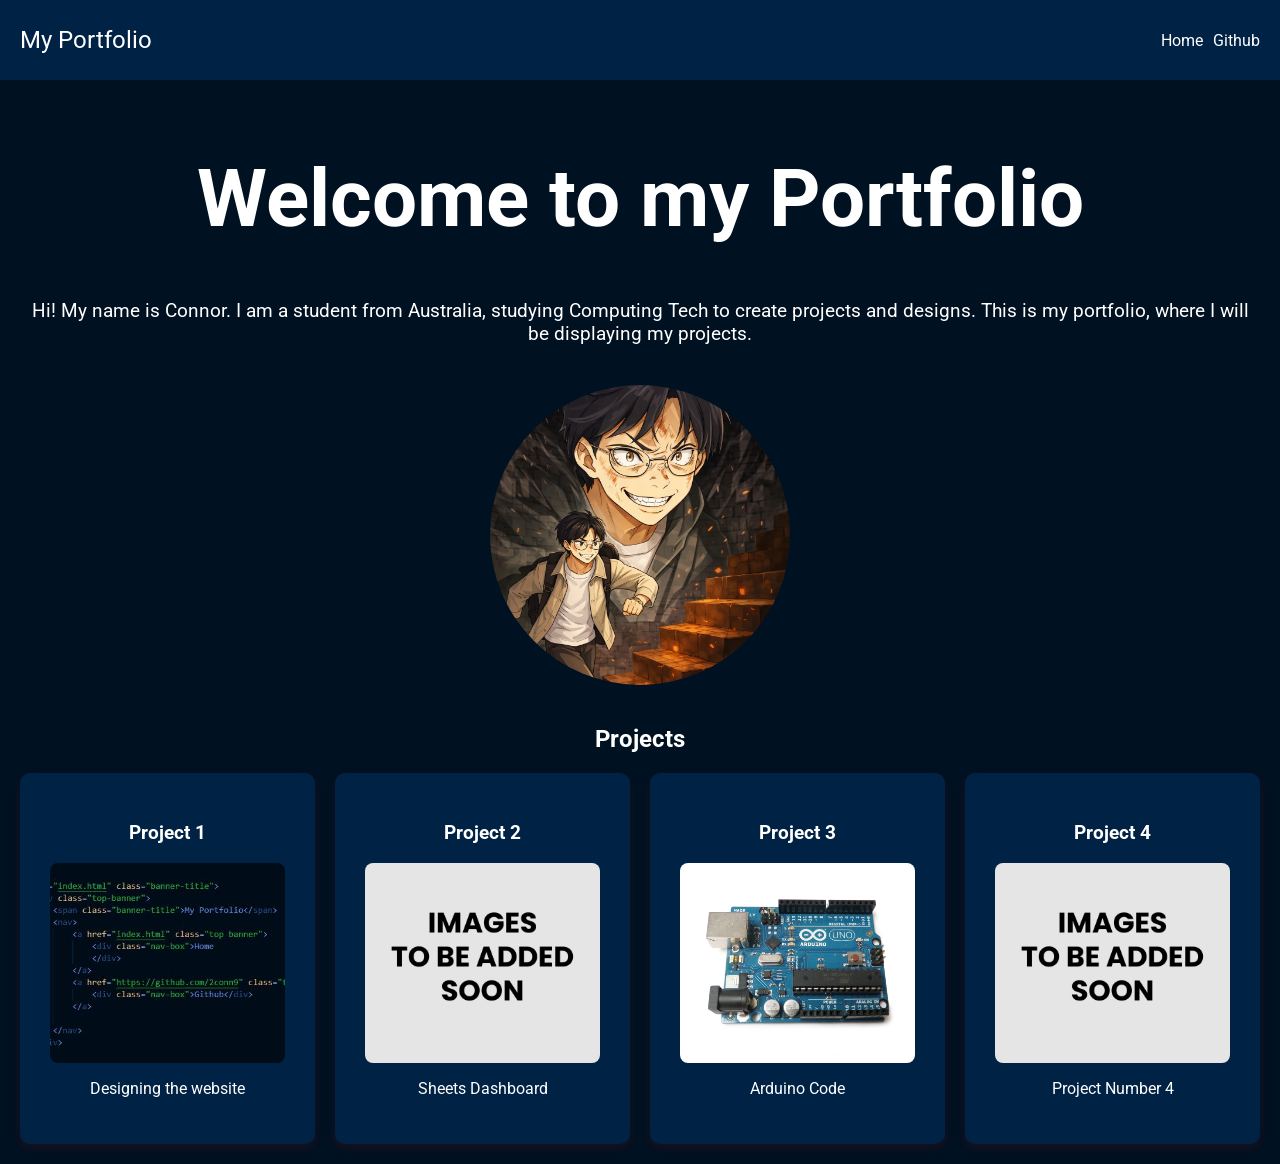
<file: index.html>
<!DOCTYPE html>
<html lang="en">

<head>
    <link rel="shortcut icon" type="my-icon" href="favicon.png">

<body <link rel="preconnect" href="https://fonts.googleapis.com">
    <link rel="preconnect" href="https://fonts.gstatic.com" crossorigin>
    <link href="https://fonts.googleapis.com/css2?family=Roboto:ital,wght@0,467;1,467&display=swap" rel="stylesheet">
    <meta charset="UTF-8">
    <meta name="viewport" content="width=device-width, initial-scale=1.0">
    <title>My Portfolio</title>
    <link rel="stylesheet" href="styles.css">
    </head>


    <body>
        <a href="index.html" class="banner-title">
            <div class="top-banner">
                My Portfolio
                <nav>
                    <a href="index.html" class="top banner">
                        <div class="nav-box">Home
                        </div>
                    </a>
                    <a href="https://github.com/2conn9" class="top banner">
                        <div class="nav-box">Github</div>
                    </a>

                </nav>
            </div>
        </a>
        <h1>Welcome to my Portfolio</h1>
        <p style="font-size: 1.2em;">Hi! My name is Connor. I am a student from Australia, studying Computing Tech to
            create projects and
            designs. This is my portfolio, where I will be displaying my projects.</p>
        <img src="profile.png" alt="Profile Picture" class="profile-img">
        <div class="Projects">
            <h2>Projects</h2>
            <div class="project-list">
                <a href="project-1.html" class="project-item">
                    <div class="">
                        <h3>Project 1</h3>
                        <img src="image1.jpg" alt="Project 1">
                        <p>Designing the website</p>
                    </div>
                </a>
                <div class="project-item">
                    <h3>Project 2</h3>
                    <img src="filler.jpg" alt="Project 2">
                    <p>Sheets Dashboard</p>
                </div>
                <a href="project-3.html" class="project-item">
                    <h3>Project 3</h3>
                    <img src="F2K5L77H05NHB4C.webp" alt="Project 3">
                    <p>Arduino Code</p>
                </a>
                <div class="project-item">
                    <h3>Project 4</h3>
                    <img src="filler.jpg" alt="Project 4">
                    <p>Project Number 4</p>
                </div>
            </div>
    </body>

</html>
</file>
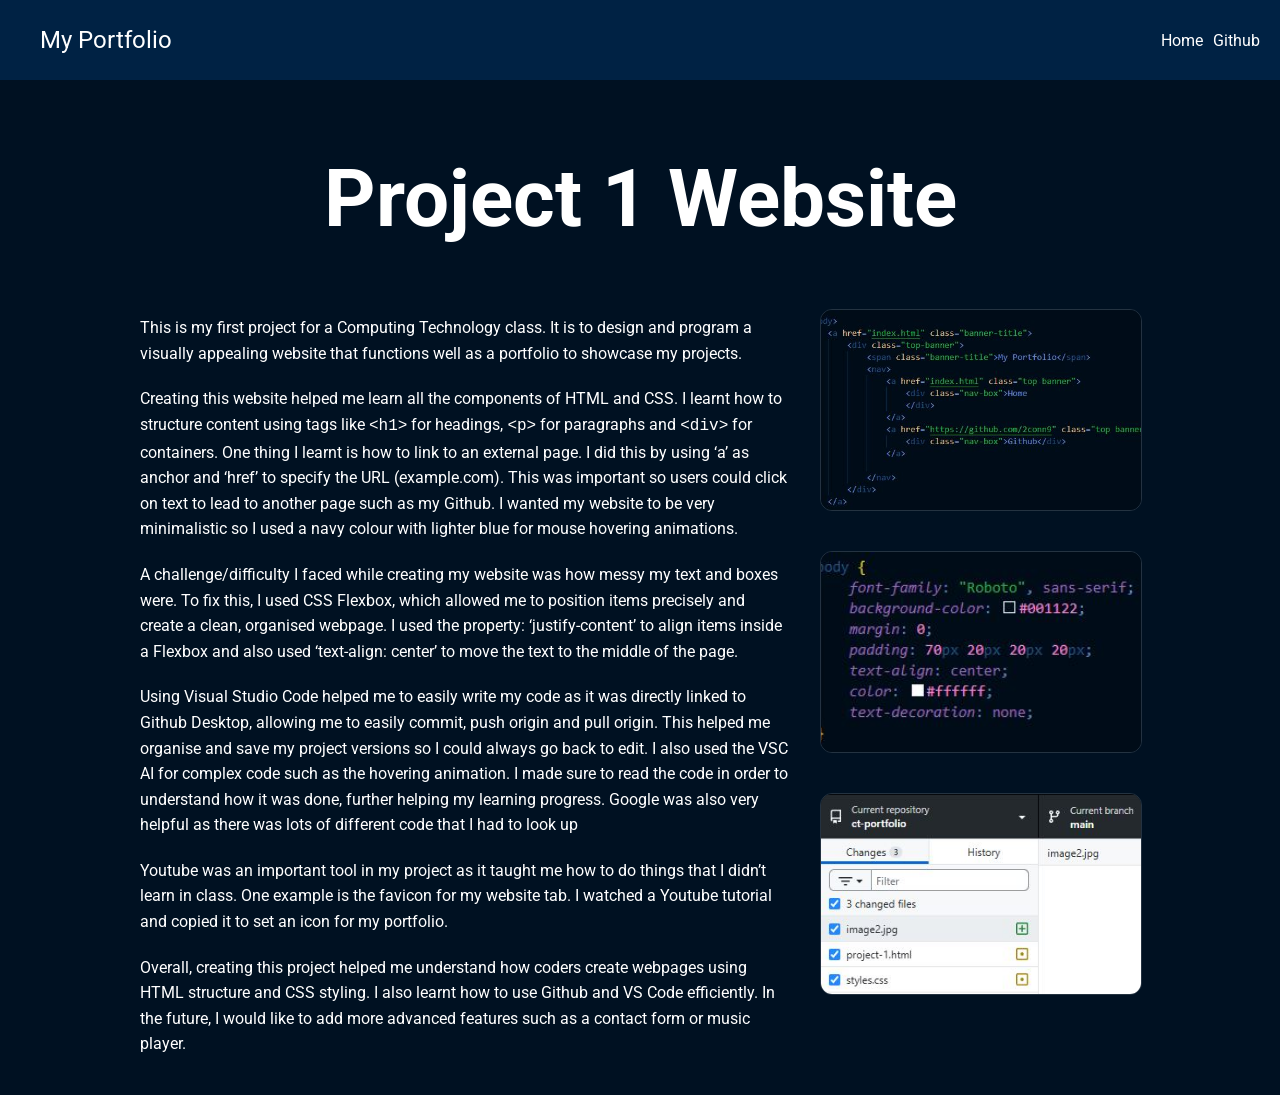
<file: project-1.html>
<!DOCTYPE html>
<html lang="en">

<head>
    <link rel="shortcut icon" type="my-icon" href="favicon.png">
    <link rel="preconnect" href="https://fonts.googleapis.com">
    <link rel="preconnect" href="https://fonts.gstatic.com" crossorigin>
    <link href="https://fonts.googleapis.com/css2?family=Roboto:ital,wght@0,467;1,467&display=swap" rel="stylesheet">
    <meta charset="UTF-8">
    <meta name="viewport" content="width=device-width, initial-scale=1.0">
    <title>Project 1</title>
    <link rel="stylesheet" href="styles.css">
</head>


<body class="project-page">
    <a href="index.html" class="banner-title">
        <div class="top-banner">
            <span class="banner-title">My Portfolio</span>
            <nav>
                <a href="index.html" class="top banner">
                    <div class="nav-box">Home
                    </div>
                </a>
                <a href="https://github.com/2conn9" class="top banner">
                    <div class="nav-box">Github</div>
                </a>

            </nav>
        </div>
    </a>
    <h1>Project 1 Website</h1>
    <div class="project-content">
        <div class="project-text">
            <p>This is my first project for a Computing Technology class. It is to design and program a visually
                appealing website that functions well as a portfolio to showcase my projects.</p>
            <p>Creating this website helped me learn all the components of HTML and CSS. I learnt how to structure
                content using tags like <code>&lt;h1&gt;</code> for headings, <code>&lt;p&gt;</code> for paragraphs and
                <code>&lt;div&gt;</code> for containers. One thing I learnt is how to link to an external page. I did
                this by using ‘a’ as anchor and ‘href’ to specify the URL (example.com). This was important so users
                could click on text to lead to another page such as my Github. I wanted my website to be very
                minimalistic so I used a navy colour with lighter blue for mouse hovering animations.
            </p>
            <p>A challenge/difficulty I faced while creating my website was how messy my text and boxes were. To fix
                this, I used CSS Flexbox, which allowed me to position items precisely and create a clean, organised
                webpage. I used the property: ‘justify-content’ to align items inside a Flexbox and also used
                ‘text-align: center’ to move the text to the middle of the page.</p>
            <p>Using Visual Studio Code helped me to easily write my code as it was directly linked to Github Desktop,
                allowing me to easily commit, push origin and pull origin. This helped me organise and save my project
                versions so I could always go back to edit. I also used the VSC AI for complex code such as the hovering
                animation. I made sure to read the code in order to understand how it was done, further helping my
                learning progress. Google was also very helpful as there was lots of different code that I had to look
                up</p>
            <p>Youtube was an important tool in my project as it taught me how to do things that I didn’t
                learn in class. One example is the favicon for my website tab. I watched a Youtube tutorial and copied
                it to set an icon for my portfolio.</p>
            <p>Overall, creating this project helped me understand how coders create webpages using HTML structure and
                CSS styling. I also learnt how to use Github and VS Code efficiently. In the future, I would like to add
                more advanced features such as a contact form or music player. </p>
        </div>
        <div class="project-images">
            <img src="image1.jpg" alt="Project image 1">
            <img src="image2.jpg" alt="Project image 2">
            <img src="image3.JPG" alt="Project image 3">
        </div>
    </div>

</body>

</html>
</file>
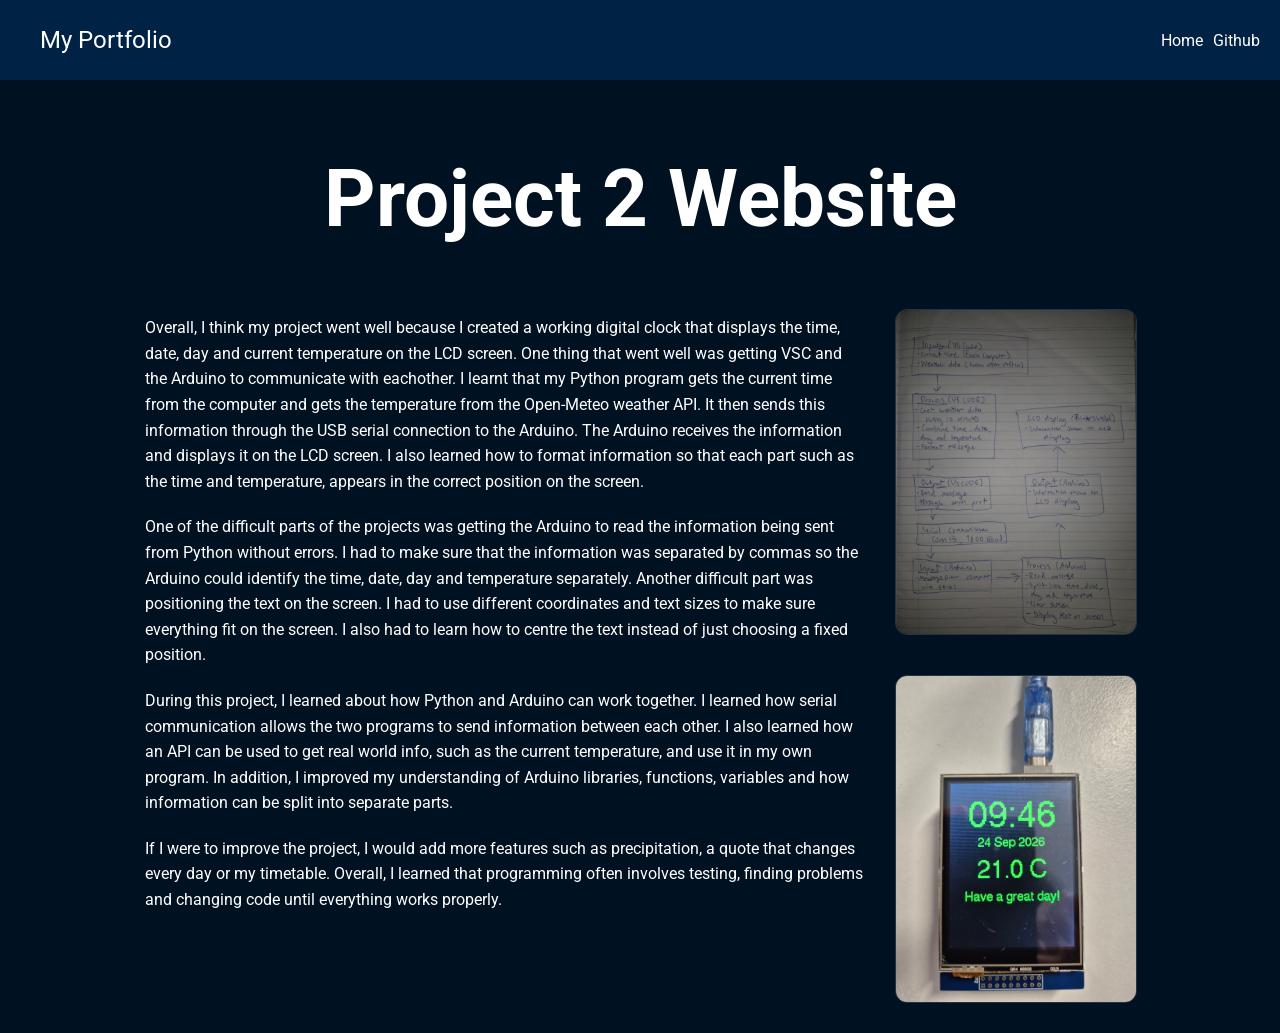
<file: project-2.html>
<!DOCTYPE html>
<html lang="en">

<head>
    <link rel="shortcut icon" type="my-icon" href="favicon.png">
    <link rel="preconnect" href="https://fonts.googleapis.com">
    <link rel="preconnect" href="https://fonts.gstatic.com" crossorigin>
    <link href="https://fonts.googleapis.com/css2?family=Roboto:ital,wght@0,467;1,467&display=swap" rel="stylesheet">
    <meta charset="UTF-8">
    <meta name="viewport" content="width=device-width, initial-scale=1.0">
    <title>Project 2</title>
    <link rel="stylesheet" href="styles.css">
</head>


<body class="project-page project-two-page">
    <a href="index.html" class="banner-title">
        <div class="top-banner">
            <span class="banner-title">My Portfolio</span>
            <nav>
                <a href="index.html" class="top banner">
                    <div class="nav-box">Home
                    </div>
                </a>
                <a href="https://github.com/2conn9" class="top banner">
                    <div class="nav-box">Github</div>
                </a>

            </nav>
        </div>
    </a>
    <h1>Project 2 Website</h1>
    <div class="project-content">
        <div class="project-text">
            <p>Overall, I think my project went well because I created a working digital clock that displays the time, date, day and current temperature on the LCD screen. One thing that went well was getting VSC and the Arduino to communicate with eachother. I learnt that my Python program gets the current time from the computer and gets the temperature from the Open-Meteo weather API. It then sends this information through the USB serial connection to the Arduino. The Arduino receives the information and displays it on the LCD screen. I also learned how to format information so that each part such as the time and temperature, appears in the correct position on the screen.</p>
            <p>One of the difficult parts of the projects was getting the Arduino to read the information being sent from Python without errors. I had to make sure that the information was separated by commas so the Arduino could identify the time, date, day and temperature separately. Another difficult part was positioning the text on the screen. I had to use different coordinates and text sizes to make sure everything fit on the screen. I also had to learn how to centre the text instead of just choosing a fixed position.</p>
            <p>During this project, I learned about how Python and Arduino can work together. I learned how serial communication allows the two programs to send information between each other. I also learned how an API can be used to get real world info, such as the current temperature, and use it in my own program. In addition, I improved my understanding of Arduino libraries, functions, variables and how information can be split into separate parts.</p>
            <p>If I were to improve the project, I would add more features such as precipitation, a quote that changes every day or my timetable. Overall, I learned that programming often involves testing, finding problems and changing code until everything works properly.</p>
        </div>
        <div class="project-images">
            <img class="uncropped-image" src="Screenshot%202026-10-23%20150916.png" alt="Flowchart showing the digital clock data process between Python and Arduino">
            <img class="uncropped-image" src="Screenshot%202026-10-23%20150942.png" alt="Arduino LCD showing the digital clock, date, temperature and daily message">
        </div>
    </div>

</body>

</html>
</file>
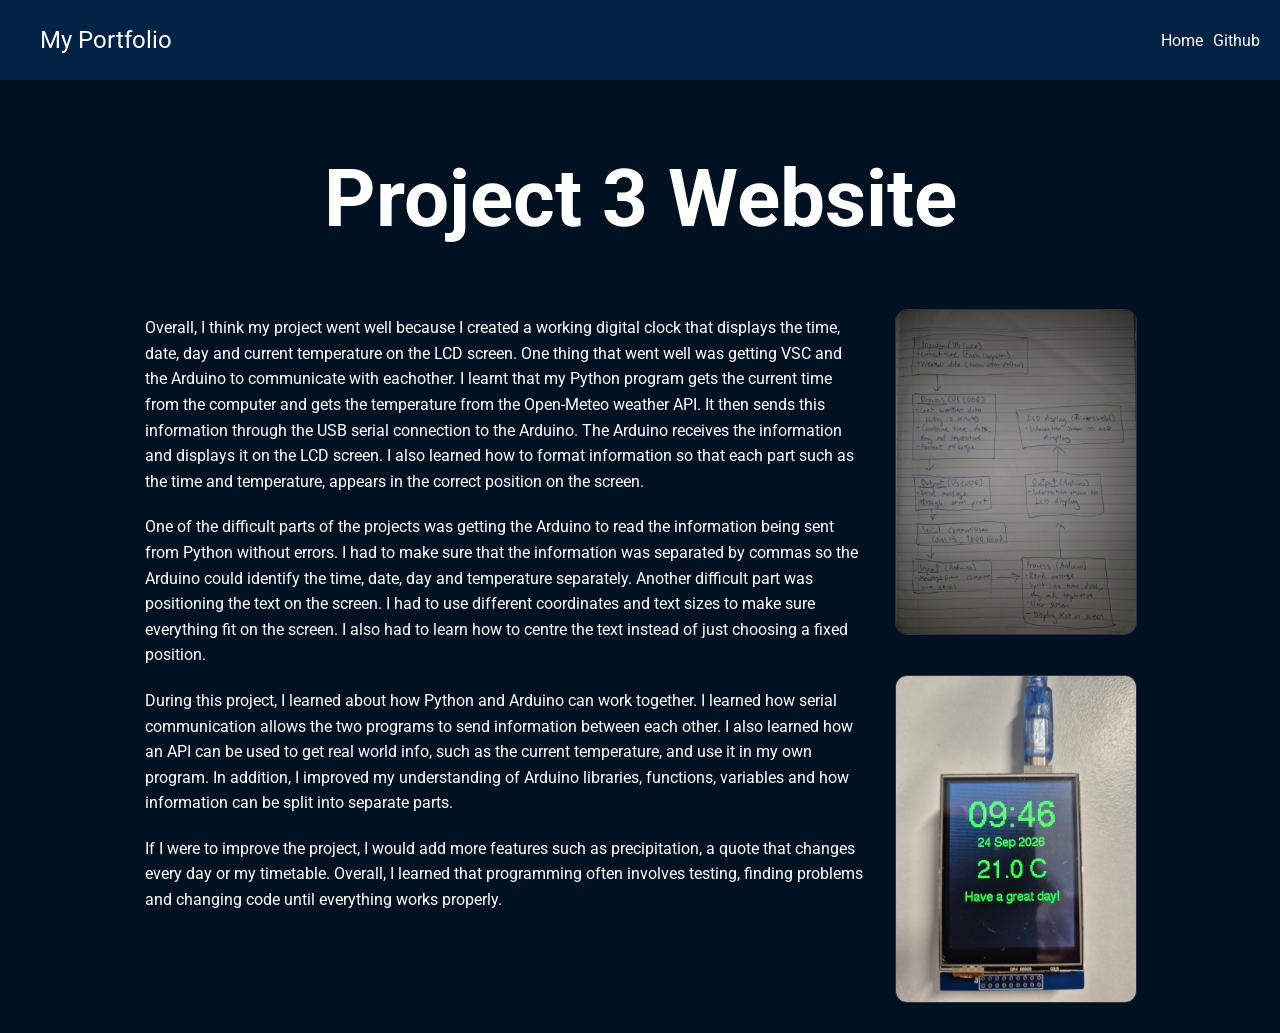
<file: project-3.html>
<!DOCTYPE html>
<html lang="en">

<head>
    <link rel="shortcut icon" type="my-icon" href="favicon.png">
    <link rel="preconnect" href="https://fonts.googleapis.com">
    <link rel="preconnect" href="https://fonts.gstatic.com" crossorigin>
    <link href="https://fonts.googleapis.com/css2?family=Roboto:ital,wght@0,467;1,467&display=swap" rel="stylesheet">
    <meta charset="UTF-8">
    <meta name="viewport" content="width=device-width, initial-scale=1.0">
    <title>Project 3</title>
    <link rel="stylesheet" href="styles.css">
</head>


<body class="project-page project-two-page">
    <a href="index.html" class="banner-title">
        <div class="top-banner">
            <span class="banner-title">My Portfolio</span>
            <nav>
                <a href="index.html" class="top banner">
                    <div class="nav-box">Home
                    </div>
                </a>
                <a href="https://github.com/2conn9" class="top banner">
                    <div class="nav-box">Github</div>
                </a>

            </nav>
        </div>
    </a>
    <h1>Project 3 Website</h1>
    <div class="project-content">
        <div class="project-text">
            <p>Overall, I think my project went well because I created a working digital clock that displays the time, date, day and current temperature on the LCD screen. One thing that went well was getting VSC and the Arduino to communicate with eachother. I learnt that my Python program gets the current time from the computer and gets the temperature from the Open-Meteo weather API. It then sends this information through the USB serial connection to the Arduino. The Arduino receives the information and displays it on the LCD screen. I also learned how to format information so that each part such as the time and temperature, appears in the correct position on the screen.</p>
            <p>One of the difficult parts of the projects was getting the Arduino to read the information being sent from Python without errors. I had to make sure that the information was separated by commas so the Arduino could identify the time, date, day and temperature separately. Another difficult part was positioning the text on the screen. I had to use different coordinates and text sizes to make sure everything fit on the screen. I also had to learn how to centre the text instead of just choosing a fixed position.</p>
            <p>During this project, I learned about how Python and Arduino can work together. I learned how serial communication allows the two programs to send information between each other. I also learned how an API can be used to get real world info, such as the current temperature, and use it in my own program. In addition, I improved my understanding of Arduino libraries, functions, variables and how information can be split into separate parts.</p>
            <p>If I were to improve the project, I would add more features such as precipitation, a quote that changes every day or my timetable. Overall, I learned that programming often involves testing, finding problems and changing code until everything works properly.</p>
        </div>
        <div class="project-images">
            <img class="uncropped-image" src="Screenshot%202026-10-23%20150916.png" alt="Flowchart showing the digital clock data process between Python and Arduino">
            <img class="uncropped-image" src="Screenshot%202026-10-23%20150942.png" alt="Arduino LCD showing the digital clock, date, temperature and daily message">
        </div>
    </div>

</body>

</html>
</file>
<file: styles.css>
@import url('https://fonts.googleapis.com/css2?family=Roboto:wght@400;500;700&display=swap');

body {
    font-family: "Roboto", sans-serif;
    background-color: #001122;
    margin: 0;
    padding: 70px 20px 20px 20px;
    text-align: center;
    color: #ffffff;
    text-decoration: none;
}

.top-banner {
    position: fixed;
    top: 0;
    left: 0;
    width: 100%;
    height: 80px;
    background-color: #002244;
    color: white;
    display: flex;
    justify-content: space-between;
    align-items: center;
    z-index: 1000;

}

.top-banner:hover {
    background-color: #012c58;
    transition: background-color 0.3s;
}

nav a,
.nav-box,
.banner-title,
.top-banner a {
    text-decoration: none;
    color: white;
}

nav a:visited,
nav a:active,
nav a:hover {
    color: white;
    text-decoration: none;
}

.banner-title {
    font-size: 24px;
    margin-left: 20px;
    color: white
}

.banner-title:hover {
    color: #66aaff;
    transition: color 0.3s;
}

h1 {
    text-align: center;
    color: white;
    font-size: 80px;
}

nav {
    display: flex;
    justify-content: flex-end;
    gap: 10px;
    margin-right: 20px;

}


.nav-box {
    background-color: transparent;
    border: none;
    padding: 0;
    border-radius: 0;
    box-shadow: none;
    cursor: pointer;
    transition: color 0.3s;
    color: white;

}

.nav-box:hover {
    color: #66aaff;
}

.profile-img {
    width: 300px;
    height: 300px;
    border-radius: 50%;
    object-fit: cover;
    object-position: center 40%;
    display: block;
    margin: 40px auto;
}

.Projects {
    margin-top: 40px;
}

.project-list {
    display: flex;
    justify-content: space-around;
    gap: 20px;

}

.project-item {
    background-color: #002244;
    padding: 30px;
    border-radius: 10px;
    box-shadow: 0 4px 8px rgba(255, 0, 0, 0.1);
    width: 25%;
    min-height: 200px;
    text-align: center;
    color: white;
    text-decoration: none;
}

.project-item:hover {
    background-color: #003366;
    color: white;
    transform: translateY(-2px);
    transition: all 0.3s ease;
}

.project-item img {
    width: 100%;
    height: 200px;
    display: block;
    margin: 0 auto;
    border-radius: 8px;
    object-fit: cover;
}

.project-page .project-content {
    display: flex;
    flex-wrap: wrap;
    gap: 30px;
    justify-content: center;
    align-items: flex-start;
    max-width: 1000px;
    margin: 40px auto 0;
    padding: 0 20px;
}

.project-page .project-text {
    flex: 1 1 320px;
    max-width: 720px;
    text-align: left;
}

.project-page .project-text p {
    margin-bottom: 1.25rem;
    line-height: 1.6;
    font-size: 1rem;
}

.project-page .project-images {
    flex: 0 0 320px;
    display: flex;
    flex-direction: column;
    gap: 20px;
}

.project-two-page .project-images {
    flex: 0 1 240px;
    max-width: 100%;
}

.project-page .project-images img {
    width: 100%;
    height: 200px;
    object-fit: cover;
    margin: 10px 0;
    border-radius: 12px;
    border: 1px solid rgba(255, 255, 255, 0.14);
}

.project-page .project-images img.uncropped-image {
    height: auto;
    object-fit: contain;
}

.project-page .project-images img:hover {
    transform: scale(1.02);
    transition: transform 0.5s ease;
}
</file>
